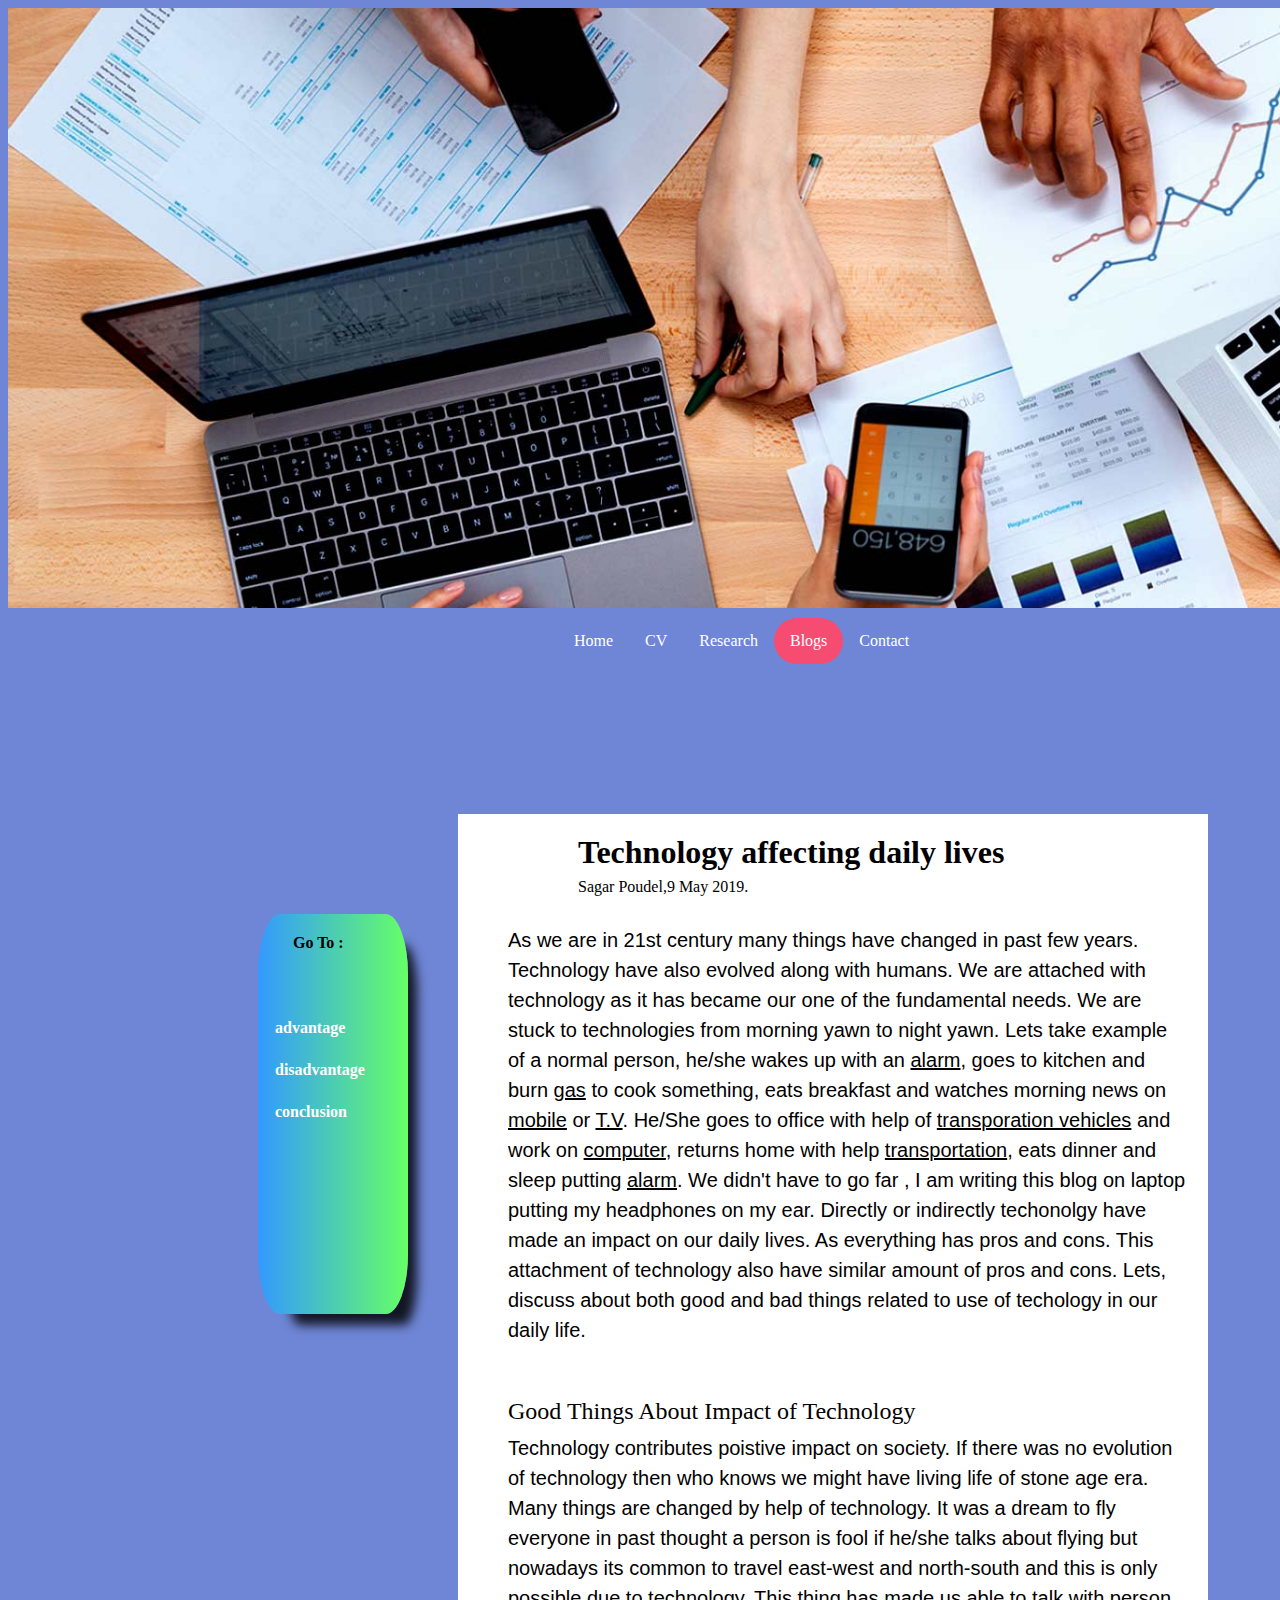
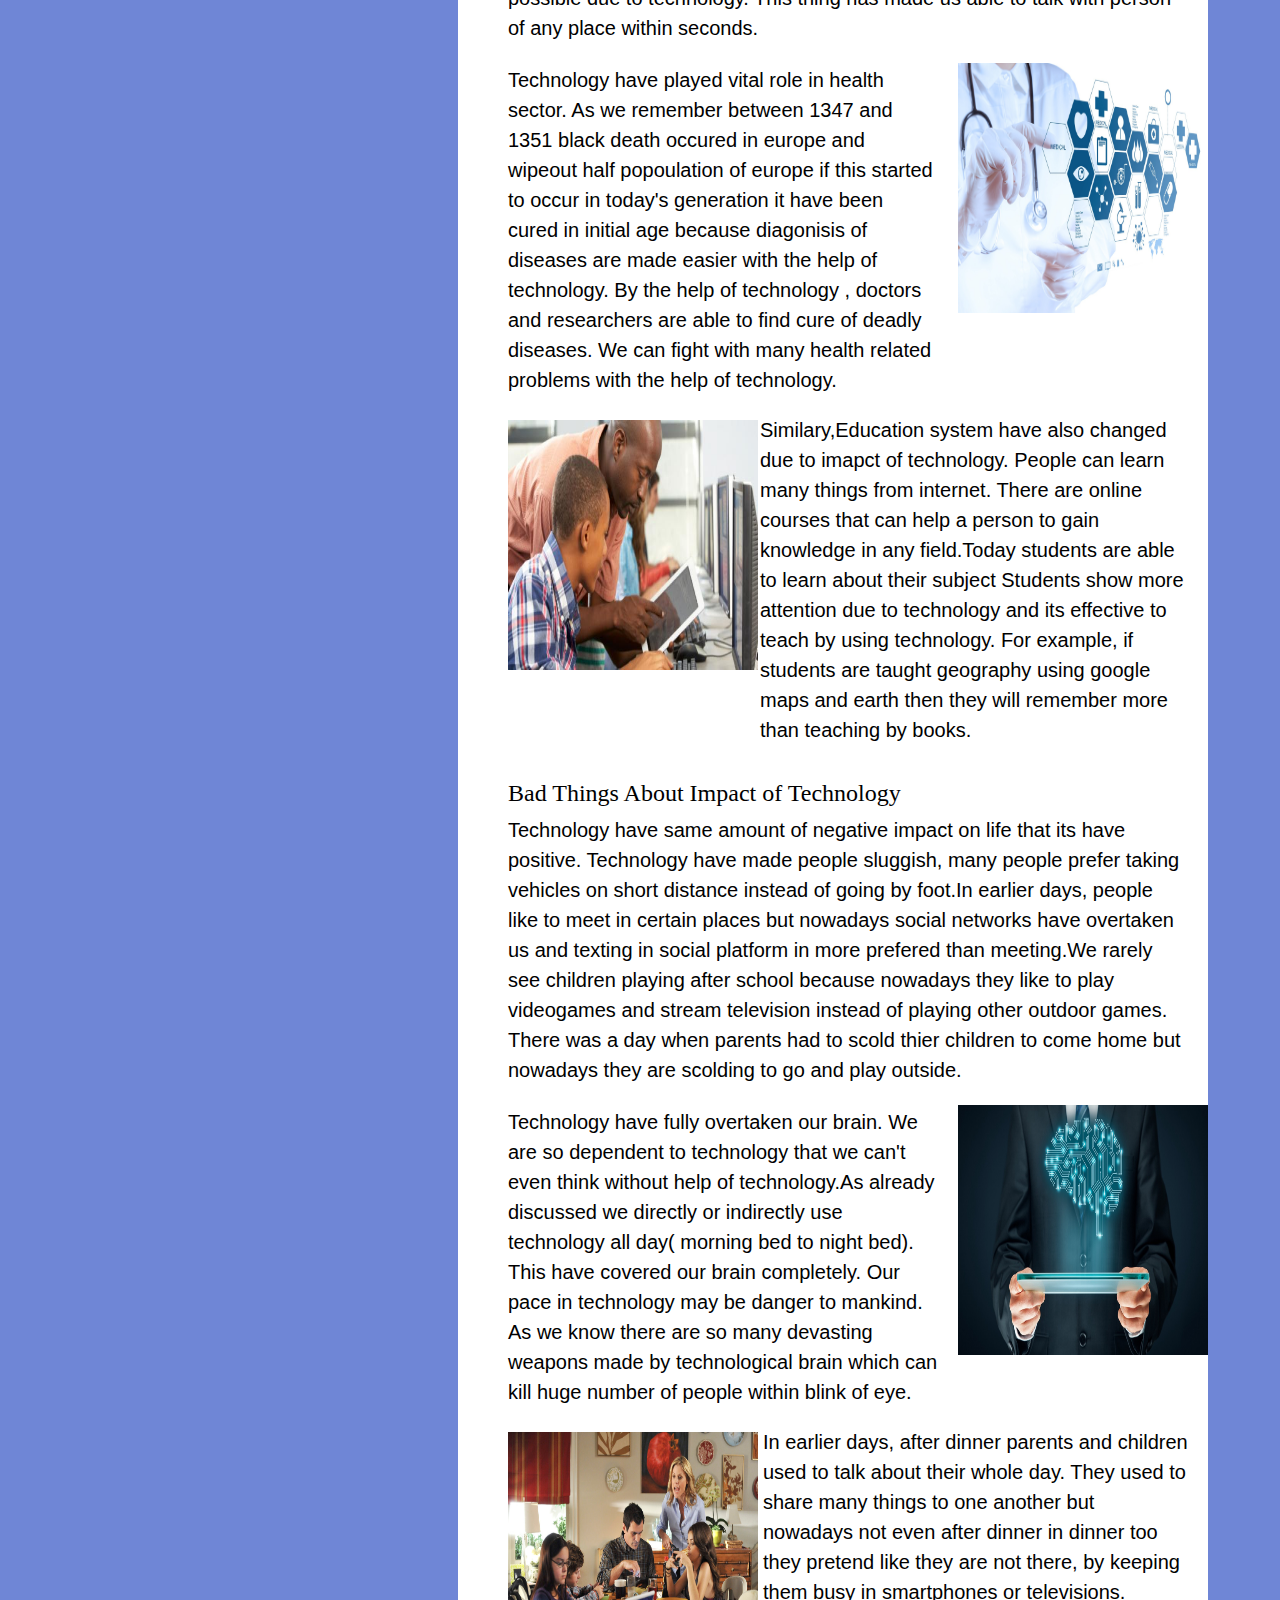
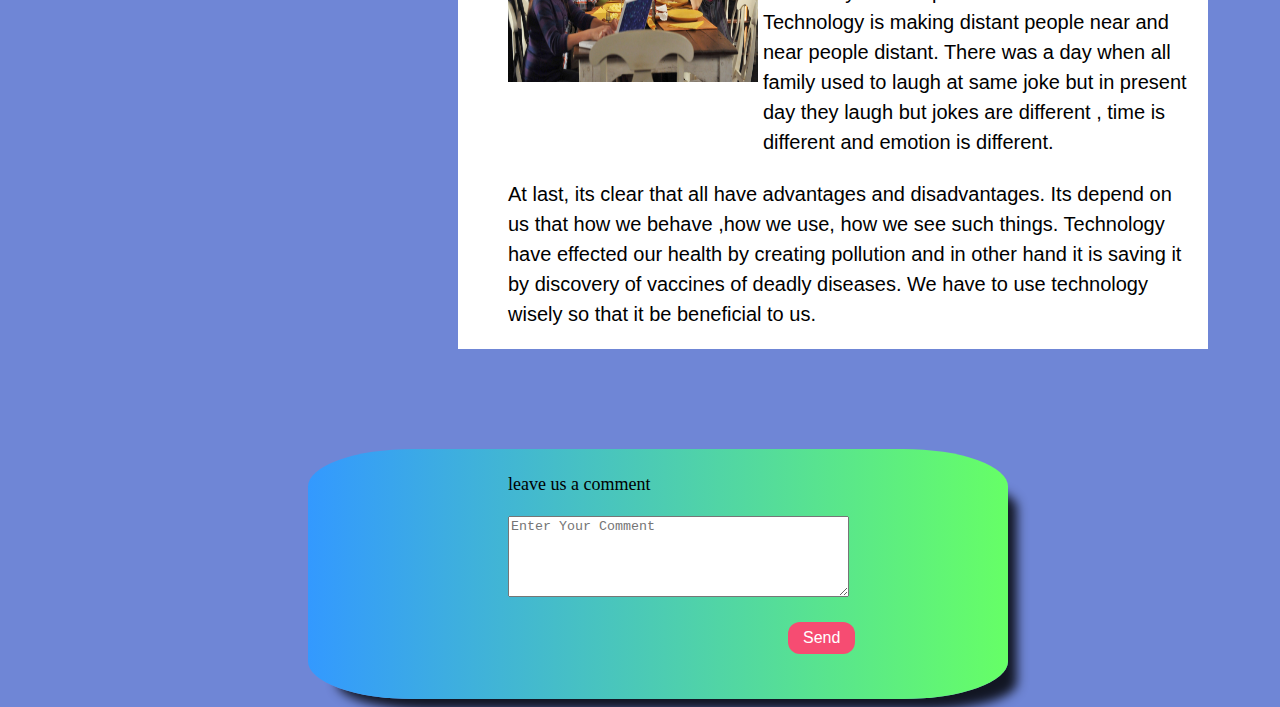
<file: pages/blogs.html>
<!DOCTYPE html>
<html>
<head>
	<title>Blogs</title>
		<meta name="description" content="CV"/>
		<meta name="keywords" content="HTML"/>
		<meta name="author" content="blogs"/>	
		<link rel="stylesheet" href="../css/style.css">
	<style>
	p{ /* line space in paragraph */
		line-height:1.5;
	}
	#jump
	{ /* to jump across */
		margin-left:10px;margin-top:0px;
		list-style-type: none;
		padding-left:0px;
		overflow: hidden;
		top: 0;
		width:100%;
		
		
	}
		
	#jumpin a
	{
		font-family:Georgia;
		display: flex;
		color: white;
		margin-top:10px;
		margin-bottom:10px;
		padding: 7px 7px;
		text-decoration:none;
		cursor:pointer;
		
		border-radius: 35px 35px 35px 35px;
	}
	#jumpin a:hover 
	{
		background-color: #111;
		width:110px;
		
	}
	.button 
	{/* comment button*/
		background-color: #F64C72;
		border: none;
		color: white;
		padding: 7px 15px;
		text-align: center;
		text-decoration: none;
		display: inline-block;
		font-size: 16px;
		margin-left:480px;
		margin-top:20px;
		cursor: pointer;
		border-radius:12px;
	}
	.button:hover
	{
		background-color: #000000;
		color: white
	}
	.bgflex
	{ /* header image */
		display:flex;
		width:1510px;
		height:600px;
		background-image: url("../images/blog background.jpg");
		flex-direction:column;
		background-size: cover;
		
	}
	
	</style>
</head>
<body >
<!-- for Picture in top-->
		<header >
			<div class="bgflex">
			</div>
		</header>
<!--navigation Bar-->
	<nav>
		<div>
		  <ul id="navigation">
			  <li id="navigation_items"><a  href="../index.html">Home</a></li>
			  <li id="navigation_items"><a href="CV.html">CV</a></li>
			  <li id="navigation_items"><a href="research.html">Research</a></li>
			  <li id="navigation_items"><a class="active" href="blogs.html">Blogs</a></li>
			   <li id="navigation_items"><a href="Contact.html" >Contact</a></li>
			</ul>
		</div>		
	</nav>
<!--inserting javascript from external js file for making navigation bar stick while scrolling-->
	<script src="../javascript/javascript.js">
	</script>

	<div style="display:flex;width:100%px;height:100%;">
		<!--for pagejump-->
		<div style="flex-direction:column;box-shadow: 19px 21px 11px -10px rgba(0,0,0,0.84);border-radius:15%;display:flex; background: linear-gradient(to right, #3399ff 0%, #66ff66 100%);width:150px;height:400px;margin-top:250px;margin-left:250px">
			<b><div style="font-family:Georgia; margin-bottom:50px;margin-left:35px;margin-top:20px;">
				Go To :
			</div></b>
			<b><ul id="jump">
				<li id="jumpin"><a href="#advantage">advantage</a></li>
				<li id="jumpin"><a href="#disadvantage">disadvantage</a></li>
				<li id="jumpin"><a href="#conclusion">conclusion</a></li>
			</ul></b>
		</div>
		<!--blog section-->
		<div style="display:flex;background-color:white;width:750px;height:100%;margin-top:150px;margin-left:50px;flex-direction:column">
			<h1 style="margin-top:20px;margin-left:120px;margin-bottom:2px">Technology affecting daily lives</h1>
			<p style="margin-top:2px;margin-left:120px">Sagar Poudel,9 May 2019.</p>
			<p style="cursor:default;margin-top:10px;margin-left:50px;font-family:Arial;font-size:20px;margin-right:20px">
			As we are in 21st century many things have changed in past few years. Technology have also evolved along with humans.
			We are attached with technology as it has became our one of the fundamental needs. 
			We are stuck to technologies from morning yawn to night yawn. Lets take example of a normal person, 
			he/she wakes up with an <u>alarm</u>, goes to kitchen and burn <u>gas</u> to cook something, eats
			breakfast and watches morning news on <u>mobile</u> or <u>T.V</u>.
			He/She goes to office with help of <u>transporation vehicles</u> and work on <u>computer</u>, returns home with help <u>transportation</u>, eats dinner and sleep putting <u>alarm</u>. 
			We didn't have to go far , I am writing this blog on laptop putting my headphones on my ear. 
			Directly or indirectly techonolgy have made an impact on our daily lives. 
			As everything has pros and cons. This attachment of technology also have similar amount of pros and cons.
			<a  name="advantage"></a>Lets, discuss about both good and bad things related to use of techology in our daily life.
			</p><br>
		
			
			<div style="display:flex;flex-direction:column;">
				<p style="margin-top:10px;margin-left:50px;font-family:Georgia;font-size:24px;margin-bottom:2px">Good Things About Impact of Technology</p>
				<div style="display:flex;width:100%;height:100%;flex-direction:column">
					<p style="cursor:default;margin-top:2px;margin-left:50px;font-family:Arial;font-size:20px;margin-right:20px">
					Technology contributes poistive impact on society. If there was no evolution of technology then who knows 
					we might have living life of stone age era. Many things are changed by help of technology. It was a 
					dream to fly everyone in past thought a person is fool if he/she talks about flying but nowadays 
					its common to travel east-west and north-south and this is only possible due to technology. 
					This thing has made us able to talk with person of any place within seconds.<br>
					</p>
					<div style="display:flex;">
						<p style="cursor:default;margin-top:2px;margin-left:50px;font-family:Arial;font-size:20px;margin-right:20px">
						Technology have played vital role in health sector. As we remember between 1347 and 1351 black
						death occured in europe and wipeout half popoulation of europe if this started to occur in today's
						generation it have been cured in initial age because diagonisis of diseases are made easier with the 
						help of technology. By the help of technology , doctors and researchers are able to find cure of deadly
						diseases. We can fight with many health related problems with the help of technology.
						
						</p>
						<div >
							<img style="width:250px;height:250px;margin-top:0px" src="../images/health care technology.jpeg"/>
						</div>
					</div>
					<div style="display:flex">
						<div>
							<img style="width:250px;height:250px;margin-top:5px;margin-left:50px" src="../images/learning from technology.jpg"/>
						</div>
					
						<p style="cursor:default;margin-top:0px;margin-left:2px;font-family:Arial;font-size:20px;margin-right:20px">
							Similary,Education system have also changed due to imapct of technology. People can learn many things from internet.
							There are online courses that can help a person to gain knowledge in any field.Today students are able to learn about their subject 
							Students show more attention due to technology and its effective to teach by using technology. For example, if students are taught geography
							<a  name="disadvantage"></a>using google maps and earth then they will remember more than teaching by books.
						</p>
					</div>
				</div>
				
				<!-- for bad things section-->
				<p style="margin-top:10px;margin-left:50px;font-family:Georgia;font-size:24px;margin-bottom:2px">Bad Things About Impact of Technology</p>
				<div style="display:flex;width:100%;height:100%;flex-direction:column">
					<p style="cursor:default;margin-top:2px;margin-left:50px;font-family:Arial;font-size:20px;margin-right:20px">
					Technology have same amount of negative impact on life that its have positive. Technology have made people sluggish, many 
					people prefer taking vehicles on short distance instead of going by foot.In earlier days, people like to meet in certain places but nowadays social 
					networks have overtaken us and texting in social platform in more prefered than meeting.We rarely see children playing after school because nowadays they like to 
					play videogames and stream television instead of playing other outdoor games. There was a day when parents had to scold thier
					children to come home but nowadays they are scolding to go and play outside.<br>
					</p>
					<div style="display:flex;">
						<p style="cursor:default;margin-top:2px;margin-left:50px;font-family:Arial;font-size:20px;margin-right:20px">
						Technology have fully overtaken our brain. We are so dependent to technology that we can't even think without help of 
						technology.As already discussed we directly or indirectly use technology all day( morning bed to night bed).
						This have covered our brain completely. Our pace in technology may be danger to mankind. As we know there are so many devasting weapons
						made by technological brain which can kill huge number of people within blink of eye.
						
						</p>
						<div >
							<img style="width:250px;height:250px;margin-top:0px" src="../images/brain covered by technology.jpeg"/>
						</div>
					</div>
					<div style="display:flex">
						<div>
							<img style="width:250px;height:250px;margin-top:5px;margin-left:50px" src="../images/negative technology.jpg"/>
						</div>
					
						<p style="cursor:default;margin-top:0px;margin-left:5px;font-family:Arial;font-size:20px;margin-right:20px">
							In earlier days, after dinner parents and children used to talk about their whole day. They used to share 
							many things to one another but nowadays not even after dinner in dinner too they pretend like they are not there, 
							by keeping them busy in smartphones or televisions. Technology is making distant people near and near people distant.
							There was a day when all family used to laugh at same joke but in present day they laugh but jokes are different , time is different and 
							<a  name="conclusion"></a>emotion is different.
						</p>
					</div>
					<p style="cursor:default;margin-top:2px;margin-left:50px;font-family:Arial;font-size:20px;margin-right:20px">
						At last, its clear that all have advantages and disadvantages. Its depend on us that how we behave ,how we use, how we see such things.
						Technology have effected our health by creating pollution and in other hand it is saving it by discovery of vaccines of deadly 
						diseases. We have to use technology wisely so that it be beneficial to us.
					</p>
				</div>
			</div>	
		</div>
	</div>
	<div style="background: linear-gradient(to right, #3399ff 0%, #66ff66 100%);margin-left:300px;margin-top:100px;box-shadow: 19px 21px 11px -10px rgba(0,0,0,0.84);border-radius:15%;display:flex;width:700px;height:250px">
		<form name="comment" onsubmit="validation()">
			<div style="font-family:Georgia; font-size:18px;padding-top:25px;padding-left:200px;cursor:default">leave us a comment <br><br>
				<textarea name="comment" rows="5" cols="40" placeholder="Enter Your Comment"></textarea>
			</div>
				<input class="button" type="submit" value="Send">
			
		</form>
	</div>
	
<script>
	function validation(){
		var comment=document.forms["comment"]["comment"].value;
		if(comment == "")
		{
			alert("Write a comment");
		}
		else
		{
			alert("Thank you for your support!");
		}
	}

</script>




</body>

</html>
</file>
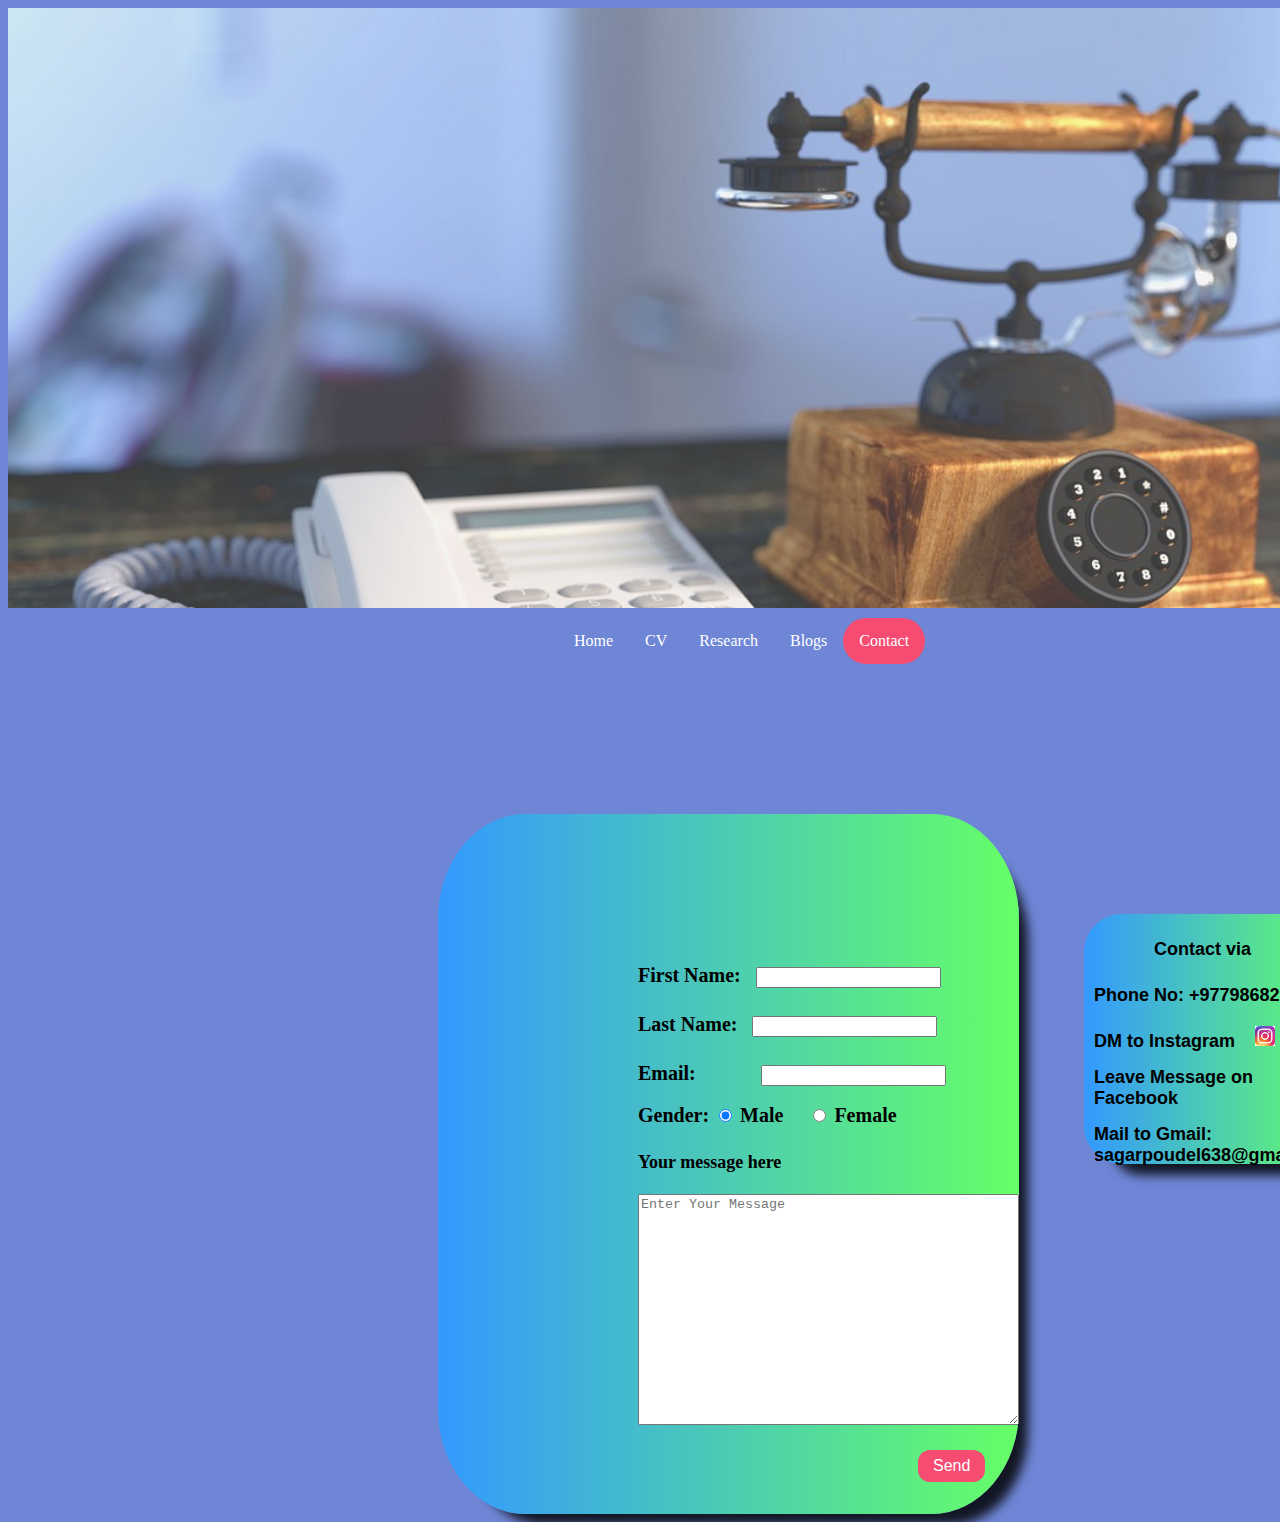
<file: pages/Contact.html>
<!DOCTYPE html>
<html>
<head>
	<title>Contact</title>
		<meta name="description" content="CV"/>
		<meta name="keywords" content="HTML"/>
		<meta name="author" content="Sagar"/>	
		<link rel="stylesheet" href="../css/style.css">
	<style>
		.text{
		cursor:default;
		}
		.button {
		background-color: #F64C72;
		border: none;
		color: white;
		padding: 7px 15px;
		text-align: center;
		text-decoration: none;
		display: inline-block;
		font-size: 16px;
		margin-left:480px;
		margin-top:20px;
		cursor: pointer;
		border-radius:12px;
		}
		.button:hover{
		 background-color: #000000;
		color: white
		
		}
		.bgflex
		{
			display:flex;
			width:1500px;
			height:600px;
			background-image: url("../images/contact.jpg");
			background-repeat: no-repeat;
			flex-direction:column;
			background-size: cover;
		
		}
	</style>
</head>
<body >
<!-- picture on top of webpage-->
	<header >
		<div class="bgflex">
		</div>
	</header>
<!-- navigation bar-->
<nav>
	<div>
	  <ul id="navigation">
		  <li id="navigation_items"><a  href="../index.html">Home</a></li>
		  <li id="navigation_items"><a href="CV.html">CV</a></li>
		  <li id="navigation_items"><a href="research.html">Research</a></li>
		  <li id="navigation_items"><a href="blogs.html">Blogs</a></li>
		  <li id="navigation_items"><a class="active" href="Contact.html" >Contact</a></li>
		</ul>
	</div>		
</nav>
<!-- external javascript-->
<script src="../javascript/javascript.js">
</script>
<!-- box to make form and contact via side by side-->
<div style="display:flex; width:100%;height:100%;">
<!-- box to display form-->
	<div style="box-shadow: 19px 21px 11px -10px rgba(0,0,0,0.84);border-radius:15%;display:flex; width:700px;height:700px; background: linear-gradient(to right, #3399ff 0%, #66ff66 100%);margin-top:150px;margin-left:430px;">
		<b><form name="contact" onsubmit="validation()">
			<div style="font-family:Georgia; font-size:20px;padding-top:150px;padding-left:200px;cursor:default">First Name: &nbsp  <input type="text" name="firstname"></div>
			<div style="font-family:Georgia; font-size:20px;padding-top:25px;padding-left:200px;cursor:default">Last Name: &nbsp <input type="text" name="lastname"></div>
			<div style="font-family:Georgia; font-size:20px;padding-top:25px;padding-left:200px;cursor:default">Email:  &nbsp &nbsp &nbsp &nbsp &nbsp &nbsp <input type="text" name="email"></div><br>
			<div style="font-family:Georgia; font-size:20px;padding-left:200px;cursor:default">
				Gender: <input type="radio" name="gender" value="male" checked> Male &nbsp &nbsp
						<input type="radio" name="gender" value="female"> Female
			</div>
			<div style="font-family:Georgia; font-size:18px;padding-top:25px;padding-left:200px;cursor:default">Your message here <br><br>
				<textarea name="message" rows="15" cols="45" placeholder="Enter Your Message"></textarea>
			</div>
				<input class="button" type="submit" value="Send">
		</form></b>
	</div>
<!-- box to display contact via-->
	<div style="box-shadow: 19px 21px 11px -10px rgba(0,0,0,0.84);border-radius:15%;display:flex; width:300px;height:250px; background: linear-gradient(to right, #3399ff 0%, #66ff66 100%);margin-top:250px;margin-left:65px;flex-direction:column;cursor:default">
		<b><div style="font-family:helvetica ; font-size:18px;padding-left:70px;padding-top:25px;cursor:default"> Contact via </div></b>
		<b><div style="font-family:helvetica ; font-size:18px;padding-left:10px;padding-top:25px;cursor:default">Phone No: +9779868299552</div></b>
		<div style="display:flex">
			<b><div style="font-family:helvetica ; font-size:18px;padding-left:10px;padding-top:25px;cursor:default">DM to Instagram</div></b>
			<div><a href="https://www.instagram.com/me_sagar18/"  target="_blank"><img style="width:20px;padding-top:20px;padding-left:20px" src="../images/instagram.jpg"/></a></div>
		</div>
		<div style="display:flex">
			<b><div style="font-family:helvetica ; font-size:18px;padding-left:10px;padding-top:15px;cursor:default">Leave Message on Facebook</div></b>
			<div><a href="https://www.facebook.com/sagarpoudel638"  target="_blank"><img style="width:20px;padding-top:20px;padding-left:20px" src="../images/facebook.png"/></a></div>
		</div>
		<div style="display:flex">
			<b><div style="font-family:helvetica ; font-size:18px;padding-left:10px;padding-top:15px;cursor:default">Mail to Gmail: sagarpoudel638@gmail.com</div></b>
			
		</div>
</div>
<!-- javascript to validate form-->
<script>
	function validation(){
		var fname= document.forms["contact"]["firstname"].value;
		var lname= document.forms["contact"]["lastname"].value;
		var email=document.forms["contact"]["email"].value;
		var message=document.forms["contact"]["message"].value;
		if(message == ""|| fname == "" || email == ""||lname == "")
		{
			alert("Field Empty! Fill all Fields"); 
		}
		else
		{
			alert("Thank you for your support!");
		}
	}

</script>

</body>

</html>
</file>
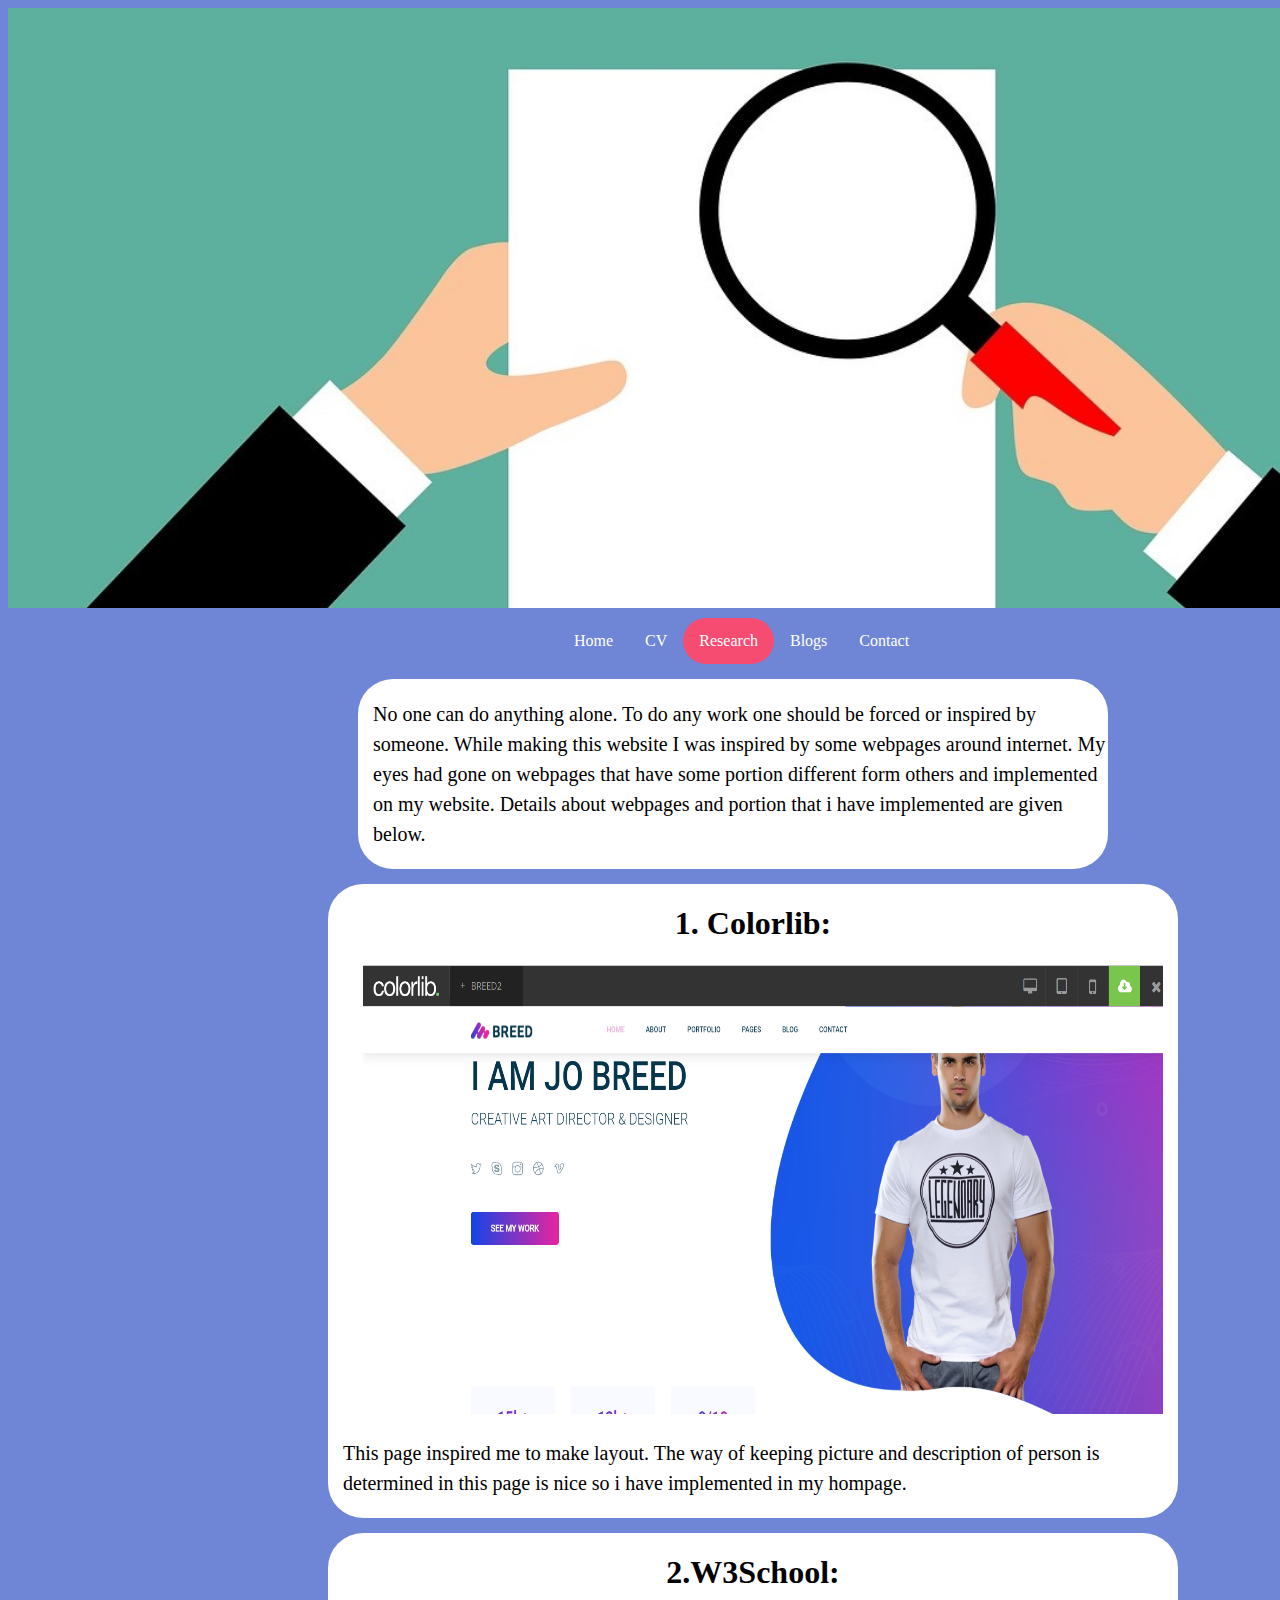
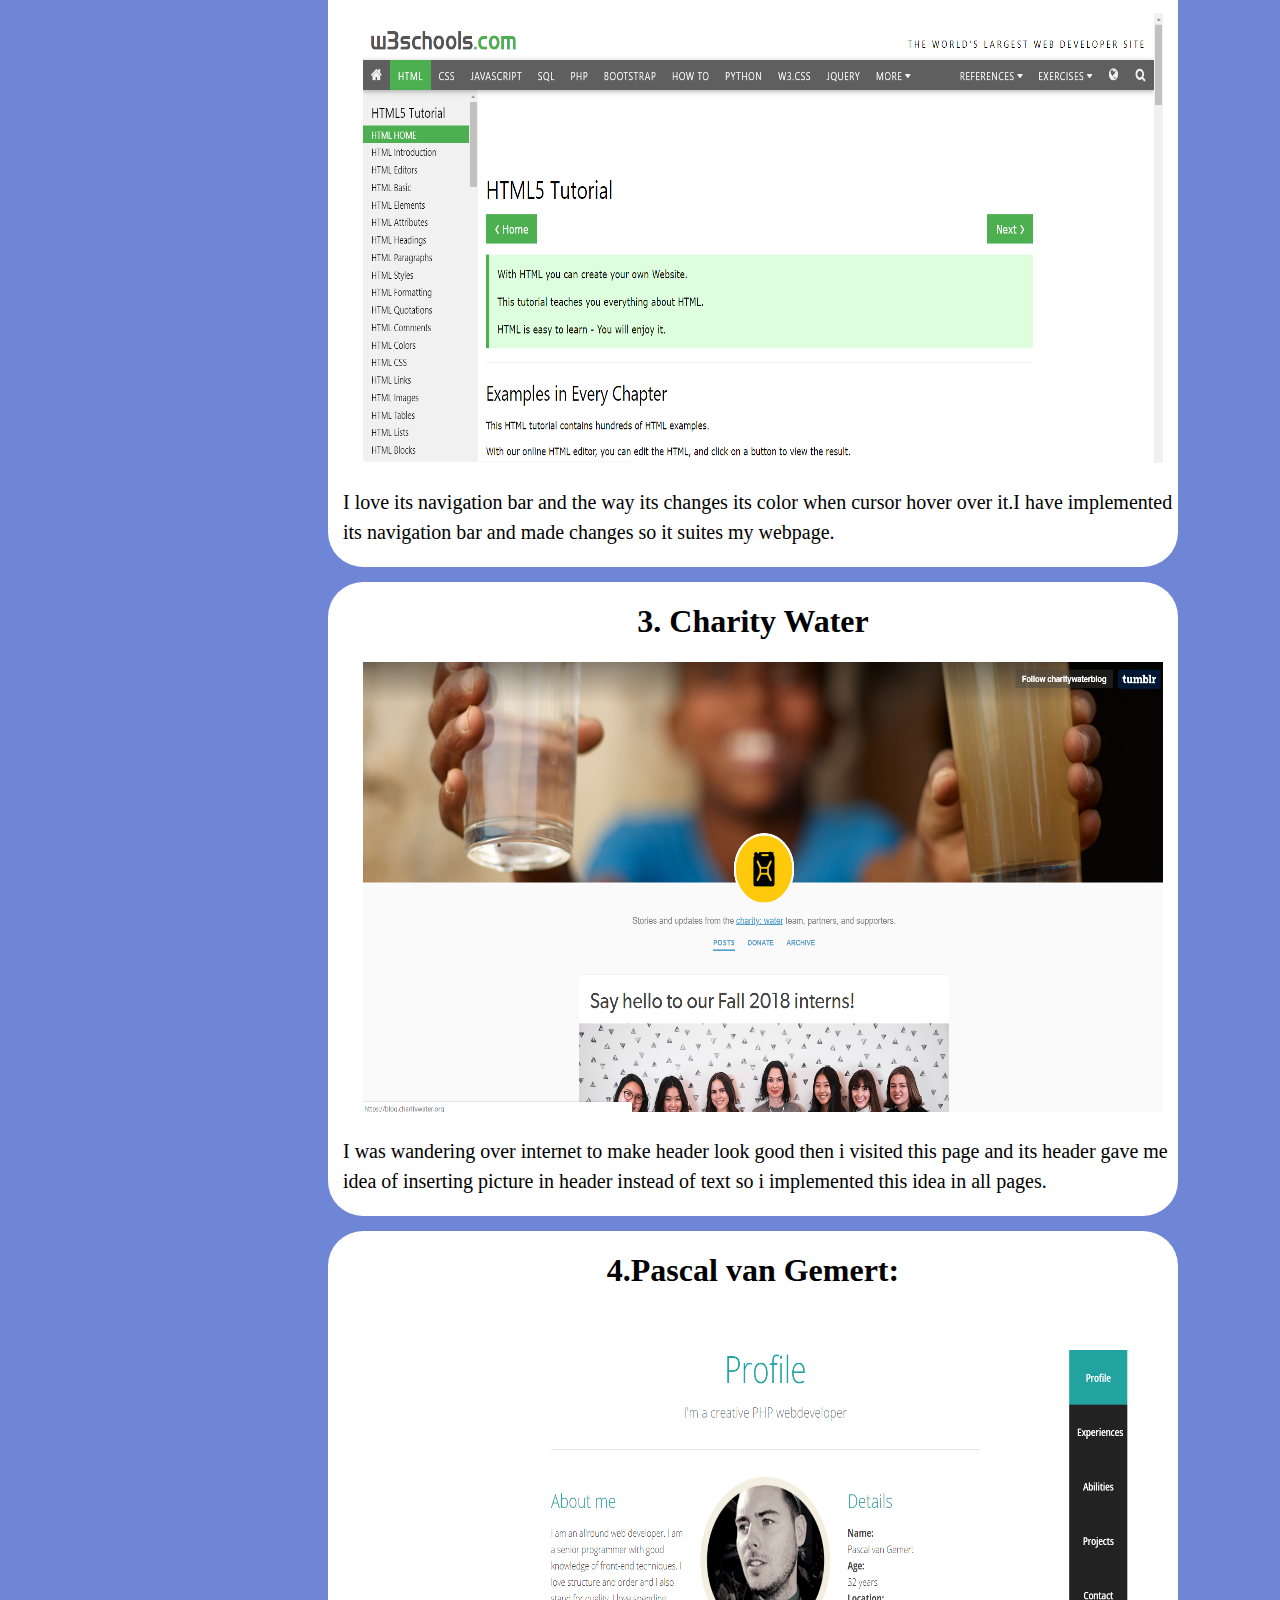
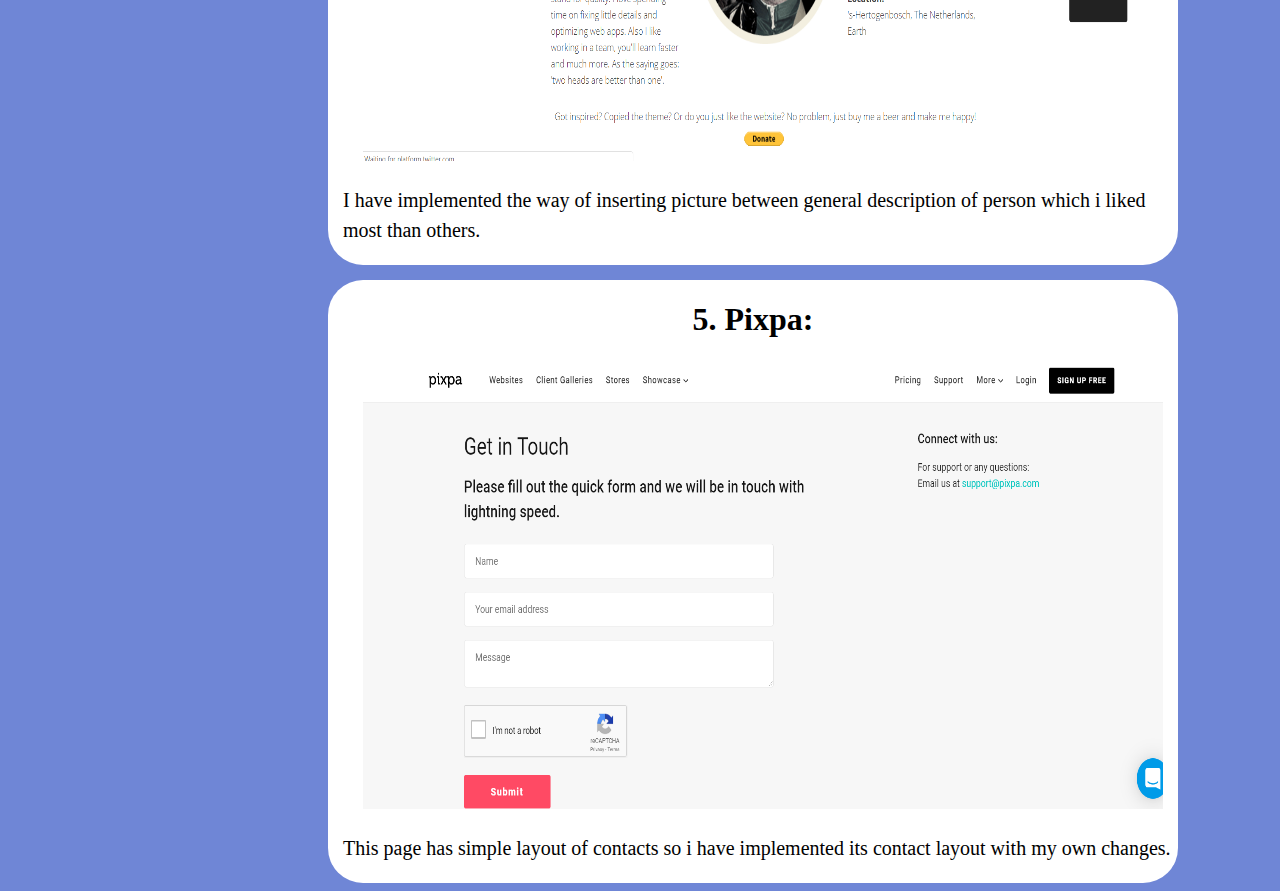
<file: pages/research.html>
<!DOCTYPE html>
<html>
<head>
	<title>Research</title>
		<meta name="description" content="CV"/>
		<meta name="keywords" content="HTML"/>
		<meta name="author" content="Research"/>	
		<link rel="stylesheet" href="../css/style.css">
	<style>
		.bgflex
		{
		display:flex;
		width:1510px;
		height:600px;

		background-image: url("../images/research.jpg");
		flex-direction:column;
		background-size: cover;
		
		}
		.flex
		{
		display:flex;
		flex-direction:column;
		width:850px;
		height:100%;
		border-radius:35px 35px 35px 35px;
		background-color:white;
		margin-top:15px;
		margin-left:320px;
		}
		.headingtext
		{
		text-decoration:none;
		color:black;
		}
		 a.headingtext:hover {
		color:red;
		}
</style>
</head>
<body >
<!-- for Picture in top-->
		<header >
			<div class="bgflex">
			</div>
		</header>
<!--navigation Bar-->
	<nav>
		<div>
		  <ul id="navigation">
			  <li id="navigation_items"><a  href="../index.html">Home</a></li>
			  <li id="navigation_items"><a href="CV.html">CV</a></li>
			  <li id="navigation_items"><a class="active" href="research.html">Research</a></li>
			  <li id="navigation_items"><a href="blogs.html">Blogs</a></li>
			  <li id="navigation_items"><a href="Contact.html" >Contact</a></li>
			</ul>
		</div>		
	</nav>
<!--inserting javascript from external js file for making navigation bar stick while scrolling-->
	<script src="../javascript/javascript.js">
	</script>
<!-- first paragraph-->
	<div style="border-radius:35px 35px 35px 35px;display:flex; width:750px;height:100%;background-color:white;margin-top:15px;margin-left:350px;">
		 <p style="line-height:1.5;font-family:Georgia;font-size:20px;padding-left:15px">
			No one can do anything alone. To do any work one should be forced or inspired by someone.
			While making this website I was inspired by some webpages around internet. My eyes had gone on webpages that have some portion
			different form others and implemented on my website. Details about webpages and portion that i have implemented are given below.
		
	</div>
	<!-- for colorlib-->
	<div class="flex">
		
		<h1>
			<center><a class="headingtext" target="_blank" href="https://colorlib.com/preview/#breed2">1. Colorlib:</a></center>
		</h1>
		<div>
			<img style="padding-left:35px;width:800px;height:450px" src="../images/layout.png" alt="colorlib"/>
		</div>
		<p style="line-height:1.5;font-family:Georgia;font-size:20px;padding-left:15px">	
			This page inspired me to make layout. The way of keeping picture and description of person is determined in this page is nice so
			i have implemented in my hompage.
		</p>
	</div>
	
	<!-- for w3school-->
	<div class="flex">
		
		<h1>
			<center><a class="headingtext" target="_blank" href="https://www.w3schools.com/html/default.asp">2.W3School:</a></center>
		</h1>
		<div>
			<img style="padding-left:35px;width:800px;height:450px" src="../images/nav.png" alt="colorlib"/>
		</div>
		<p style="line-height:1.5;font-family:Georgia;font-size:20px;padding-left:15px">	
			I love its navigation bar and the way its changes its color when cursor hover over it.I have implemented
			its navigation bar and made changes so it suites my webpage.
		</p>
	</div>
	
	<!--  for Charity water-->
	<div class="flex">
		
		<h1>
			<center><a class="headingtext"  target="_blank" href="https://blog.charitywater.org/">3. Charity Water</a></center>
		</h1>
		<div>
			<img style="padding-left:35px;width:800px;height:450px" src="../images/homepage.png" alt="colorlib"/>
		</div>
		<p style="line-height:1.5;font-family:Georgia;font-size:20px;padding-left:15px">	
			I was wandering over internet to make header look good then i visited this page
			and its header gave me idea of inserting picture in header instead of text so i implemented this 
			idea in all pages.
		</p>
	</div>
	
	<!-- for Pascal van Gemert -->
	<div class="flex">
		
		<h1>
			<center><a class="headingtext" target="_blank" href="http://www.pascalvangemert.nl/#/profile">4.Pascal van Gemert:</a></center>
		</h1>
		<div>
			<img style="padding-left:35px;width:800px;height:450px" src="../images/cv.png" alt="colorlib"/>
		</div>
		<p style="line-height:1.5;font-family:Georgia;font-size:20px;padding-left:15px">	
			I have implemented the way of inserting picture between general description of person which i liked most than others.
		</p>
	</div>
	
	<!-- for pixpa-->
	<div class="flex">
		
		<h1>
			<center><a class="headingtext"  target="_blank" href="https://www.pixpa.com/contact-us">5. Pixpa:</a></center>
		</h1>
		<div>
			<img style="padding-left:35px;width:800px;height:450px" src="../images/contact.png" alt="colorlib"/>
		</div>
		<p style="line-height:1.5;font-family:Georgia;font-size:20px;padding-left:15px">	
			This page has simple layout of contacts so i have implemented its contact layout with my own changes.
		</p>
	</div>
	
	
	



</body>

</html>
</file>
<file: css/style.css>
body {
   background-color :#6f86d6;
}
header{  cursor:default;font-family:Comic Sans MS; color:black; text-align:center; 
}
nav{
	font-family:Helvetica;margin:0px;
}
#navigation{
	margin:0px;
	padding-top:10px;
  list-style-type: none;
	padding-left:550px;
  overflow: hidden;
  background-color:#6f86d6;
  width:100%;
  top: 0;
}

#navigation_items{
  float: left;
}


#navigation_items a{
	font-family:Georgia;
  display: block;
  color: white;
  text-align: center;
  padding: 14px 16px;
  text-decoration: none;
  cursor:pointer;
   
}

#navigation_items a:hover {
  background-color: #111;
  
  border: 5px none ;
border-radius: 35px 35px 35px 35px;
}

#navigation a.active {
  background-color: #F64C72;
  border: 5px none ;
border-radius: 35px 35px 35px 35px;


}
.sticky {
  position: fixed;
  top: 0;
  width: 100%;
  background-color:#1cffe4
</file>
